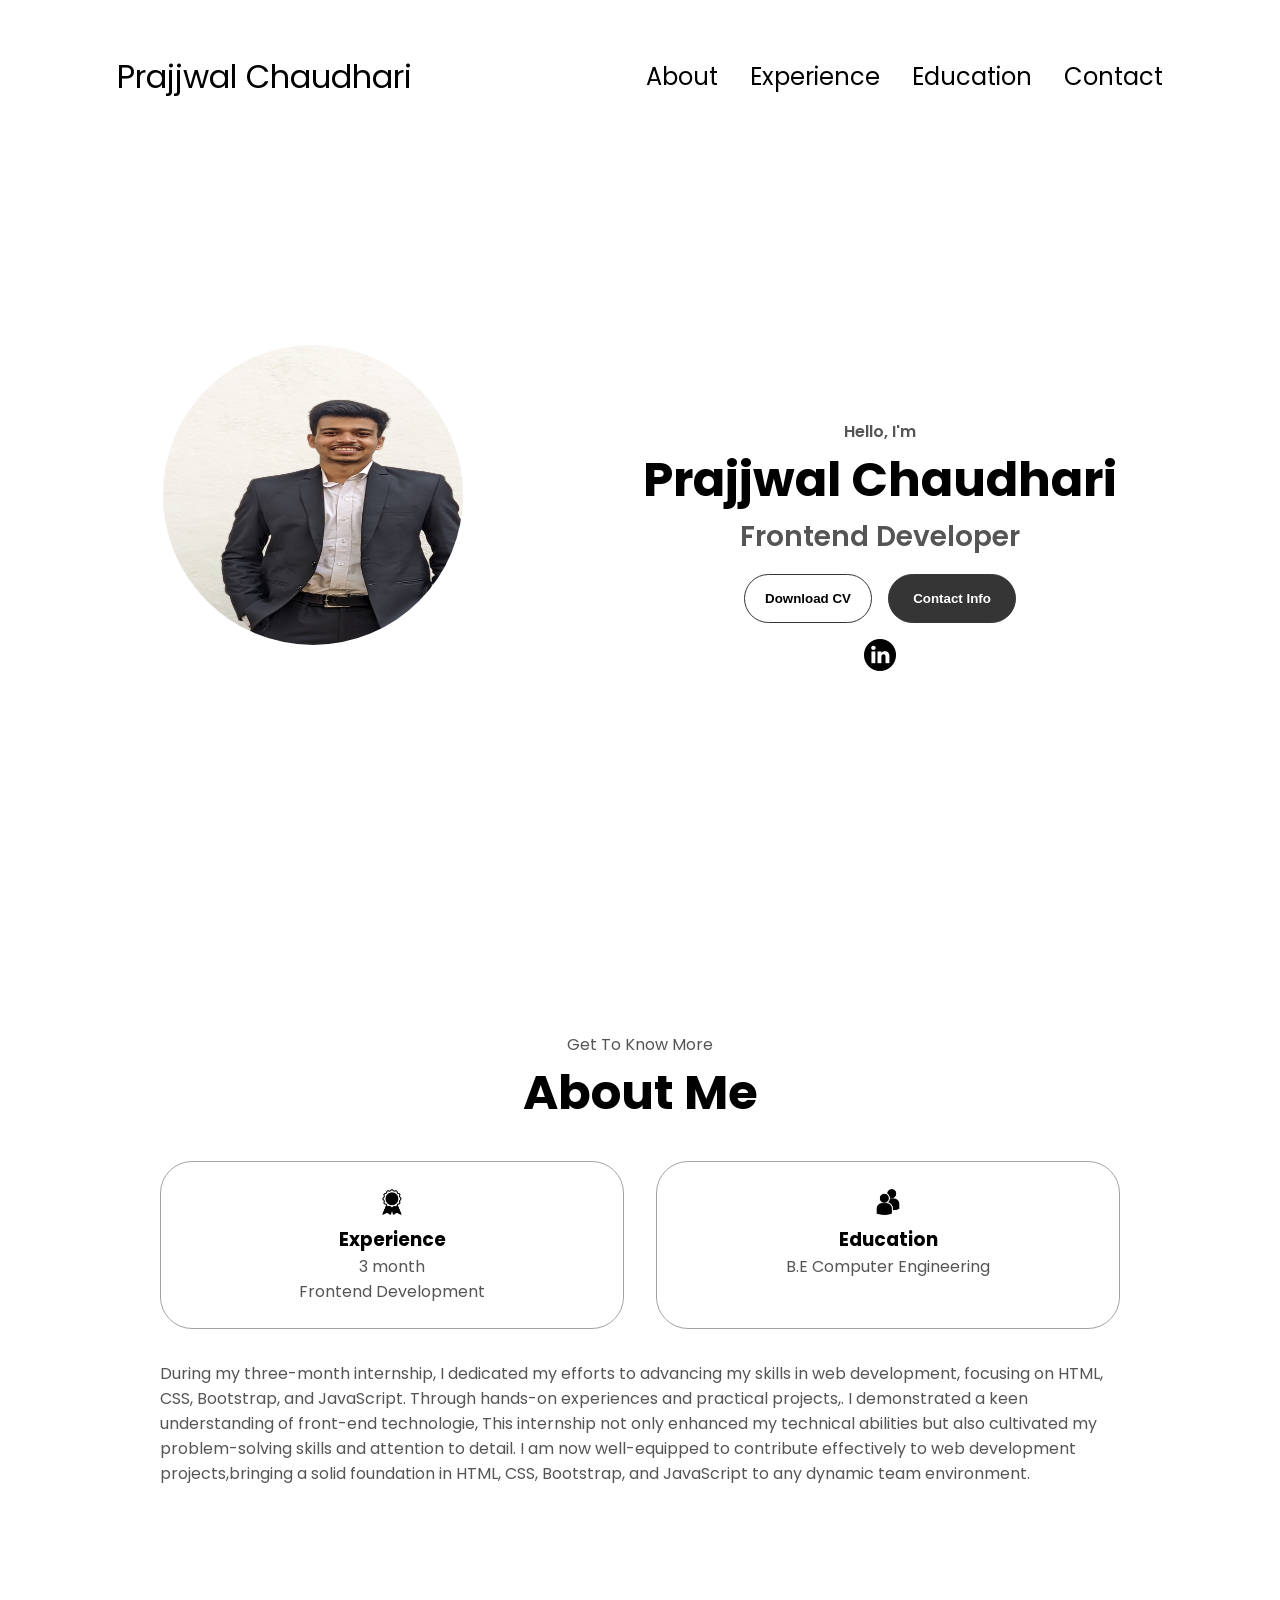
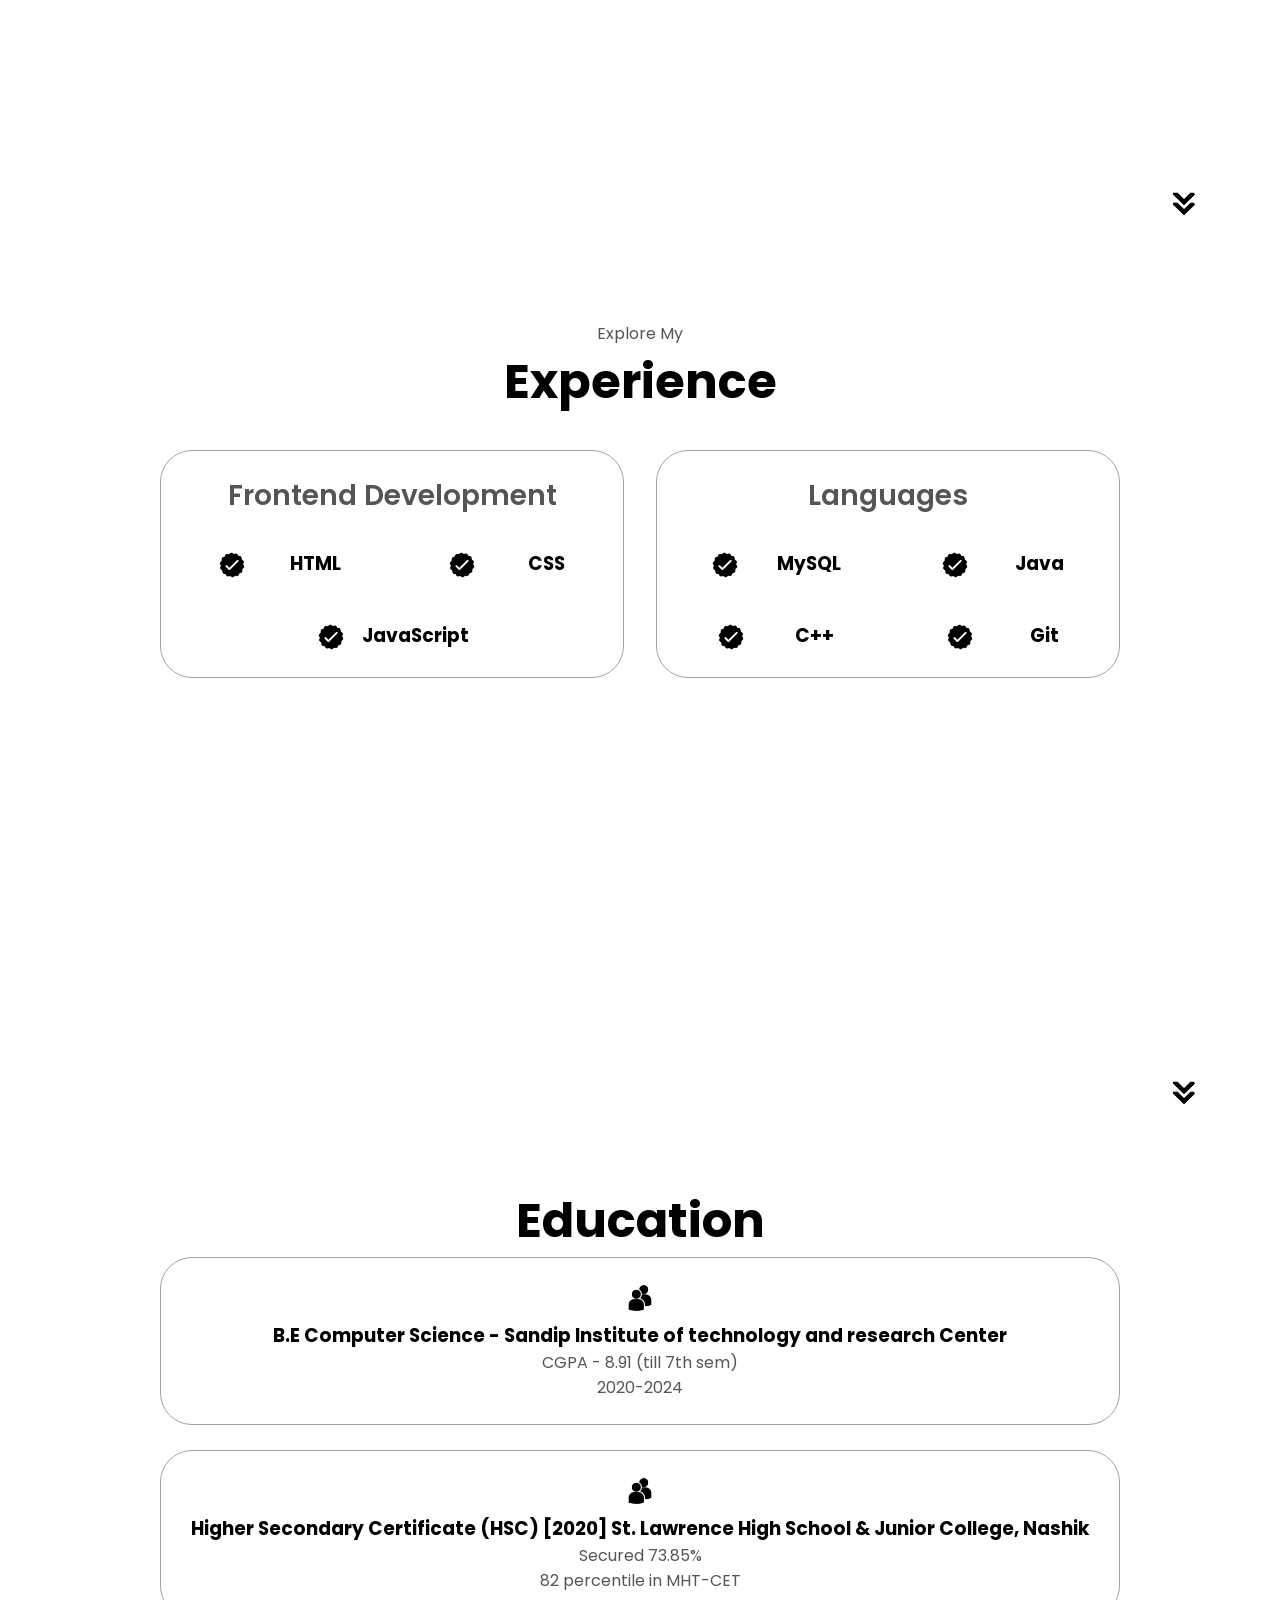
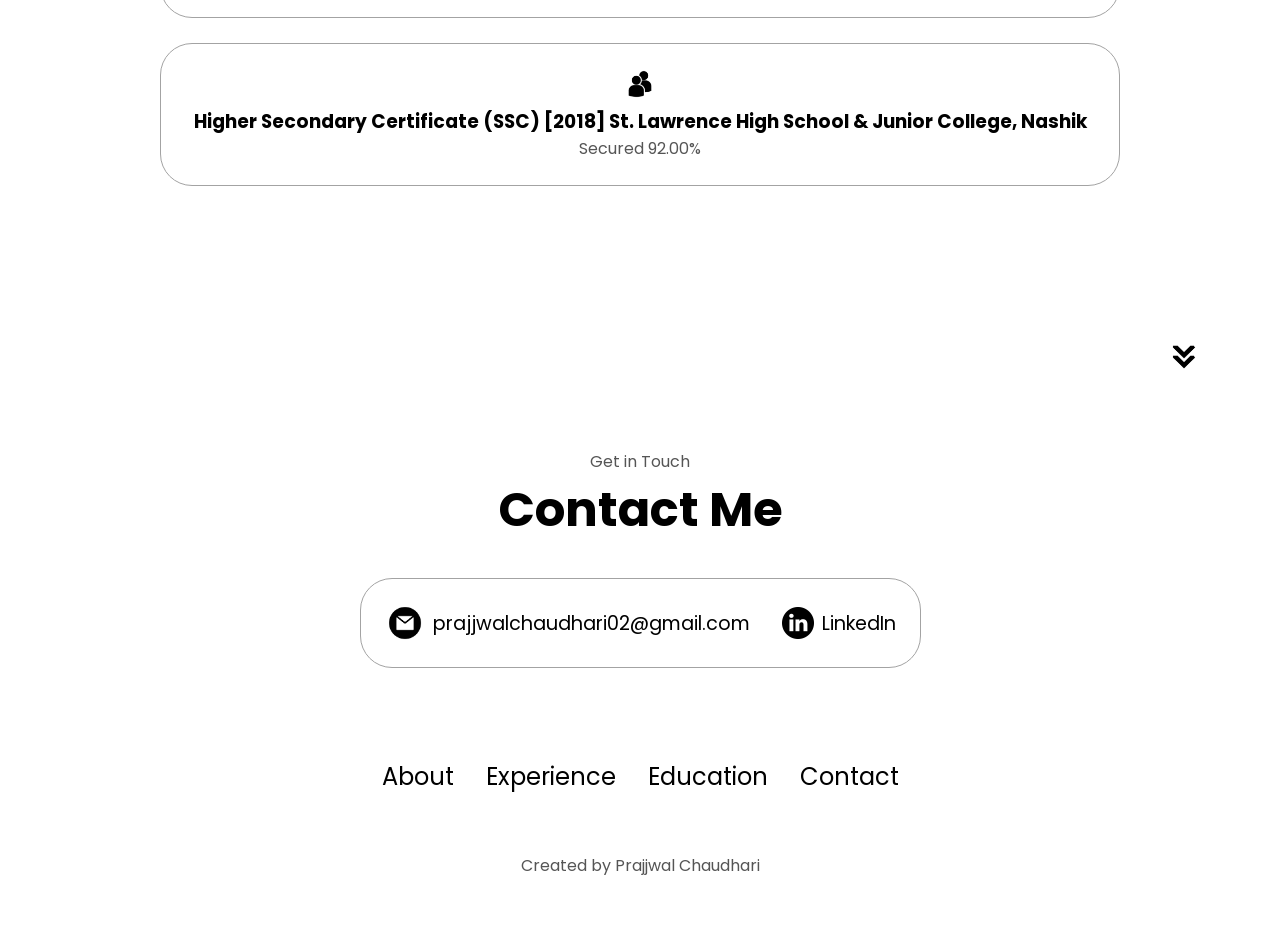
<file: prajjwal portfolio/index.html>
<!DOCTYPE html>
<html lang="en">
  <head>
    <meta charset="UTF-8" />
    <meta http-equiv="X-UA-Compatible" content="IE=edge" />
    <meta name="viewport" content="width=device-width, initial-scale=1.0" />
    <title>My Portfolio</title>
    <link rel="stylesheet" href="style.css" />
    <link rel="stylesheet" href="mediaqueries.css" />
  </head>
  <body>
    <nav id="desktop-nav">
      <div class="logo">Prajjwal Chaudhari</div>
      <div>
        <ul class="nav-links">
          <li><a href="#about">About</a></li>
          <li><a href="#experience">Experience</a></li>
          <li><a href="#Education">Education</a></li>
          <li><a href="#contact">Contact</a></li>
        </ul>
      </div>
    </nav>
    <nav id="hamburger-nav">
      <div class="logo">Prajjwal Chaudhari</div>
      <div class="hamburger-menu">
        <div class="hamburger-icon" onclick="toggleMenu()">
          <span></span>
          <span></span>
          <span></span>
        </div>
        <div class="menu-links">
          <li><a href="#about" onclick="toggleMenu()">About</a></li>
          <li><a href="#experience" onclick="toggleMenu()">Experience</a></li>
          <li><a href="#Education" onclick="toggleMenu()">Education</a></li>
          <li><a href="#contact" onclick="toggleMenu()">Contact</a></li>
        </div>
      </div>
    </nav>
    <section id="profile">
      <div class="section__pic-container">
        <img class="pic" src="./assets/profilepic.jpeg" alt="Prajjwal profile picture" />
      </div>
      <div class="section__text">
        <p class="section__text__p1">Hello, I'm</p>
        <h1 class="title">Prajjwal Chaudhari</h1>
        <p class="section__text__p2">Frontend Developer</p>
        <div class="btn-container">
          <button
            class="btn btn-color-2"
            onclick="window.open('./assets/Prajjwal_C.pdf')"
          >
            Download CV
          </button>
          <button class="btn btn-color-1" onclick="location.href='./#contact'">
            Contact Info
          </button>
        </div>
        <div id="socials-container">
          <img
            src="./assets/linkedin.png"
            alt="My LinkedIn profile"
            class="icon"
            onclick="location.href='https://www.linkedin.com/in/prajjwal-chaudhari-859068218'"
          />
          
        </div>
      </div>
    </section>
    <section id="about">
      <p class="section__text__p1">Get To Know More</p>
      <h1 class="title">About Me</h1>
      
        <div class="about-details-container">
          <div class="about-containers">
            <div class="details-container">
              <img
                src="./assets/experience.png"
                alt="Experience icon"
                class="icon"
              />
              <h3>Experience</h3>
              <p>3 month<br />Frontend Development</p>
            </div>
            <div class="details-container">
              <img
                src="./assets/education.png"
                alt="Education icon"
                class="icon"
              />
              <h3>Education</h3>
              <p>B.E Computer Engineering<br />
            </div>
          </div>
          <div class="text-container">
            <p>
              During my three-month internship, I dedicated my efforts to advancing my skills in web development,
               focusing on HTML, CSS, Bootstrap, and JavaScript. Through hands-on experiences and practical projects,. I demonstrated a keen 
               understanding of front-end technologie, This internship not only 
               enhanced my technical abilities but also cultivated my problem-solving skills and attention to detail. I am now well-equipped to
               contribute effectively to web development projects,bringing a solid foundation in HTML, CSS, Bootstrap, and JavaScript to any dynamic team environment.
            </p>
          </div>
        </div>
      </div>
      <img
        src="./assets/arrow.png"
        alt="Arrow icon"
        class="icon arrow"
        onclick="location.href='./#experience'"
      />
    </section>
    <br>
    <section id="experience">
      <p class="section__text__p1">Explore My</p>
      <h1 class="title">Experience</h1>
      <div class="experience-details-container">
        <div class="about-containers">
          <div class="details-container">
            <h2 class="experience-sub-title">Frontend Development</h2>
            <div class="article-container">
              <article>
                <img
                  src="./assets/checkmark.png"
                  alt="Experience icon"
                  class="icon"
                />
                <div>
                  <h3>HTML</h3>
                  
                </div>
              </article>
              <article>
                <img
                  src="./assets/checkmark.png"
                  alt="Experience icon"
                  class="icon"
                />
                <div>
                  <h3>CSS</h3>
                  
                </div>
              </article>
              
              <article>
                <img
                  src="./assets/checkmark.png"
                  alt="Experience icon"
                  class="icon"
                />
                <div>
                  <h3>JavaScript</h3>
                  
                </div>
              </article>
          
                
            </div>
          </div>
          <div class="details-container">
            <h2 class="experience-sub-title">Languages</h2>
            <div class="article-container">
              <article>
                <img
                  src="./assets/checkmark.png"
                  alt="Experience icon"
                  class="icon"
                />
                <div>
                  <h3>MySQL</h3>
                  
                </div>
              </article>
              <article>
                <img
                  src="./assets/checkmark.png"
                  alt="Experience icon"
                  class="icon"
                />
                <div>
                  <h3>Java</h3>
                  
                </div>
              </article>
              <article>
                <img
                  src="./assets/checkmark.png"
                  alt="Experience icon"
                  class="icon"
                />
                <div>
                  <h3>C++</h3>
                </div>
              </article>
              
              <article>
                <img
                  src="./assets/checkmark.png"
                  alt="Experience icon"
                  class="icon"
                />
                <div>
                  <h3>Git</h3>
                  
                </div>
              </article>
            </div>
          </div>
        </div>
      </div>
      <img
        src="./assets/arrow.png"
        alt="Arrow icon"
        class="icon arrow"
        onclick="location.href='./#education'"
      />
    </section>
    <section id="education">
      <h1 class="title">Education</h1>
    </div>
    
  <div class="details-container">
    <img
      src="./assets/education.png"
      alt="Education icon"
      class="icon"
    />
    <h3>B.E Computer Science - Sandip Institute of technology and research Center  </h3>
    <p>CGPA - 8.91 (till 7th sem)<br />
    <p>2020-2024</p>
  </div>
  <br/>
  <div class="details-container">
    <img
      src="./assets/education.png"
      alt="Education icon"
      class="icon"
    />
    <h3>Higher Secondary Certificate (HSC) [2020] St. Lawrence High School
      & Junior College, Nashik</h3>
    <p>Secured 73.85%<br />
      <p>82 percentile in MHT-CET<br />

  </div>
  <br/>
</div>
<div class="details-container">
  <img
    src="./assets/education.png"
    alt="Education icon"
    class="icon"
  />
  <h3>Higher Secondary Certificate (SSC) [2018] St. Lawrence High School
    & Junior College, Nashik</h3>
  <p>Secured 92.00%<br />
</div>
      
        
      </div>
      <img
        src="./assets/arrow.png"
        alt="Arrow icon"
        class="icon arrow"
        onclick="location.href='./#contact'"
      />
    </section>
    <section id="contact">
      <p class="section__text__p1">Get in Touch</p>
      <h1 class="title">Contact Me</h1>
      <div class="contact-info-upper-container">
        <div class="contact-info-container">
          <img
            src="./assets/email.png"
            alt="Email icon"
            class="icon contact-icon email-icon"
          />
          <p><a href="mailto:examplemail@gmail.com">prajjwalchaudhari02@gmail.com</a></p>
        </div>
        <div class="contact-info-container">
          <img
            src="./assets/linkedin.png"
            alt="LinkedIn icon"
            class="icon contact-icon"
          />
          <p><a href="https://www.linkedin.com/in/prajjwal-chaudhari-859068218">LinkedIn</a></p>
        </div>
        
        
      </div>
    </section>
    <footer>
      <nav>
        <div class="nav-links-container">
          <ul class="nav-links">
            <li><a href="#about">About</a></li>
            <li><a href="#experience">Experience</a></li>
            <li><a href="#Education">Education</a></li>
            <li><a href="#contact">Contact</a></li>
          </ul>
        </div>
      </nav>
      <p>Created by Prajjwal Chaudhari</p>
    </footer>
    <script src="script.js"></script>
  </body>
</html>
</file>
<file: prajjwal portfolio/style.css>
/* GENERAL */

@import url("https://fonts.googleapis.com/css2?family=Poppins:wght@300;400;500;600&display=swap");

* {
  margin: 0;
  padding: 0;
}

body {
  font-family: "Poppins", sans-serif;
}

html {
  scroll-behavior: smooth;
}

p {
  color: rgb(85, 85, 85);
}

/* TRANSITION */

a,
.btn {
  transition: all 300ms ease;
}

/* DESKTOP NAV */

nav,
.nav-links {
  display: flex;
}

nav {
  justify-content: space-around;
  align-items: center;
  height: 17vh;
}

.nav-links {
  gap: 2rem;
  list-style: none;
  font-size: 1.5rem;
}

a {
  color: black;
  text-decoration: none;
  text-decoration-color: white;
}

a:hover {
  color: grey;
  text-decoration: underline;
  text-underline-offset: 1rem;
  text-decoration-color: rgb(181, 181, 181);
}

.logo {
  font-size: 2rem;
}

.logo:hover {
  cursor: default;
}

/* HAMBURGER MENU */

#hamburger-nav {
  display: none;
}

.hamburger-menu {
  position: relative;
  display: inline-block;
}

.hamburger-icon {
  display: flex;
  flex-direction: column;
  justify-content: space-between;
  height: 24px;
  width: 30px;
  cursor: pointer;
}

.hamburger-icon span {
  width: 100%;
  height: 2px;
  background-color: black;
  transition: all 0.3 ease-in-out;
}

.menu-links {
  position: absolute;
  top: 100%;
  right: 0;
  background-color: white;
  width: fit-content;
  max-height: 0;
  overflow: hidden;
  transition: all 0.3 ease-in-out;
}

.menu-links a {
  display: block;
  padding: 10px;
  text-align: center;
  font-size: 1.5rem;
  color: black;
  text-decoration: none;
  transition: all 0.3 ease-in-out;
}

.menu-links li {
  list-style: none;
}

.menu-links.open {
  max-height: 300px;
}

.hamburger-icon.open span:first-child {
  transform: rotate(45deg) translate(10px, 5px);
}

.hamburger-icon.open span:nth-child(2) {
  opacity: 0;
}

.hamburger-icon.open span:last-child {
  transform: rotate(-45deg) translate(10px, -5px);
}

.hamburger-icon span:first-child {
  transform: none;
}

.hamburger-icon span:first-child {
  opacity: 1;
}

.hamburger-icon span:first-child {
  transform: none;
}

/* SECTIONS */

section {
  padding-top: 4vh;
  height: 96vh;
  margin: 0 10rem;
  box-sizing: border-box;
  min-height: fit-content;
}

.section-container {
  display: flex;
}

/* PROFILE SECTION */

#profile {
  display: flex;
  justify-content: center;
  gap: 5rem;
  height: 80vh;
}

.section__pic-container {
  display: flex;
  height: 400px;
  width: 400px;
  margin: auto 0;
  
}
.section__pic-container .pic{
  border-radius: 50%;
  width: 300px;
  height: 300px;
}

.section__text {
  align-self: center;
  text-align: center;
}

.section__text p {
  font-weight: 600;
}

.section__text__p1 {
  text-align: center;
}

.section__text__p2 {
  font-size: 1.75rem;
  margin-bottom: 1rem;
}

.title {
  font-size: 3rem;
  text-align: center;
}

#socials-container {
  display: flex;
  justify-content: center;
  margin-top: 1rem;
  gap: 1rem;
}

/* ICONS */

.icon {
  cursor: pointer;
  height: 2rem;
}

/* BUTTONS */

.btn-container {
  display: flex;
  justify-content: center;
  gap: 1rem;
}

.btn {
  font-weight: 600;
  transition: all 300ms ease;
  padding: 1rem;
  width: 8rem;
  border-radius: 2rem;
}

.btn-color-1,
.btn-color-2 {
  border: rgb(53, 53, 53) 0.1rem solid;
}

.btn-color-1:hover,
.btn-color-2:hover {
  cursor: pointer;
}

.btn-color-1,
.btn-color-2:hover {
  background: rgb(53, 53, 53);
  color: white;
}

.btn-color-1:hover {
  background: rgb(0, 0, 0);
}

.btn-color-2 {
  background: none;
}

.btn-color-2:hover {
  border: rgb(255, 255, 255) 0.1rem solid;
}

.btn-container {
  gap: 1rem;
}

/* ABOUT SECTION */

#about {
  position: relative;
}

.about-containers {
  gap: 2rem;
  margin-bottom: 2rem;
  margin-top: 2rem;
}

.about-details-container {
  justify-content: center;
  flex-direction: column;
}

.about-containers,
.about-details-container {
  display: flex;
}

.about-pic {
  border-radius: 2rem;
}

.arrow {
  position: absolute;
  right: -5rem;
  bottom: 2.5rem;
}

.details-container {
  padding: 1.5rem;
  flex: 1;
  background: white;
  border-radius: 2rem;
  border: rgb(53, 53, 53) 0.1rem solid;
  border-color: rgb(163, 163, 163);
  text-align: center;
}

.section-container {
  gap: 4rem;
  height: 80%;
}

.section__pic-container {
  height: 400px;
  width: 400px;
  margin: auto 0;
}

/* EXPERIENCE SECTION */

#experience {
  position: relative;
}

.experience-sub-title {
  color: rgb(85, 85, 85);
  font-weight: 600;
  font-size: 1.75rem;
  margin-bottom: 2rem;
}

.experience-details-container {
  display: flex;
  justify-content: center;
  flex-direction: column;
}

.article-container {
  display: flex;
  text-align: initial;
  flex-wrap: wrap;
  flex-direction: row;
  gap: 2.5rem;
  justify-content: space-around;
}

article {
  display: flex;
  width: 10rem;
  justify-content: space-around;
  gap: 0.5rem;
}

article .icon {
  cursor: default;
}

/* PROJECTS SECTION */

#education {
  position: relative;
}

.color-container {
  border-color: rgb(163, 163, 163);
  background: rgb(250, 250, 250);
}

.project-img {
  border-radius: 2rem;
  width: 90%;
  height: 90%;
}

.project-title {
  margin: 1rem;
  color: black;
}

.project-btn {
  color: black;
  border-color: rgb(163, 163, 163);
}

/* CONTACT */

#contact {
  display: flex;
  justify-content: center;
  flex-direction: column;
  height: 70vh;
}

.contact-info-upper-container {
  display: flex;
  justify-content: center;
  border-radius: 2rem;
  border: rgb(53, 53, 53) 0.1rem solid;
  border-color: rgb(163, 163, 163);
  background: (250, 250, 250);
  margin: 2rem auto;
  padding: 0.5rem;
}

.contact-info-container {
  display: flex;
  align-items: center;
  justify-content: center;
  gap: 0.5rem;
  margin: 1rem;
}

.contact-info-container p {
  font-size: larger;
}

.contact-icon {
  cursor: default;
}

.email-icon {
  height: 2.5rem;
}

/* FOOTER SECTION */

footer {
  height: 26vh;
  margin: 0 1rem;
}

footer p {
  text-align: center;
}
</file>
<file: prajjwal portfolio/mediaqueries.css>
@media screen and (max-width: 1400px) {
  #profile {
    height: 83vh;
    margin-bottom: 6rem;
  }
  .about-containers {
    flex-wrap: wrap;
  }
  #contact,
  #projects {
    height: fit-content;
  }
}

@media screen and (max-width: 1200px) {
  #desktop-nav {
    display: none;
  }
  #hamburger-nav {
    display: flex;
  }
  #experience,
  .experience-details-container {
    margin-top: 2rem;
  }
  #profile,
  .section-container {
    display: block;
  }
  .arrow {
    display: none;
  }
  section,
  .section-container {
    height: fit-content;
  }
  section {
    margin: 0 5%;
  }
  .section__pic-container {
    width: 275px;
    height: 275px;
    margin: 0 auto 2rem;
  }
  .about-containers {
    margin-top: 0;
  }
}

@media screen and (max-width: 600px) {
  #contact,
  footer {
    height: 40vh;
  }
  #profile {
    height: 83vh;
    margin-bottom: 0;
  }
  article {
    font-size: 1rem;
  }
  footer nav {
    height: fit-content;
    margin-bottom: 2rem;
  }
  .about-containers,
  .contact-info-upper-container,
  .btn-container {
    flex-wrap: wrap;
  }
  .contact-info-container {
    margin: 0;
  }
  .contact-info-container p,
  .nav-links li a {
    font-size: 1rem;
  }
  .experience-sub-title {
    font-size: 1.25rem;
  }
  .logo {
    font-size: 1.5rem;
  }
  .nav-links {
    flex-direction: column;
    gap: 0.5rem;
    text-align: center;
  }
  .section__pic-container {
    width: auto;
    height: 46vw;
    justify-content: center;
  }
  .section__text__p2 {
    font-size: 1.25rem;
  }
  .title {
    font-size: 2rem;
  }
  .text-container {
    text-align: justify;
  }
}
</file>
